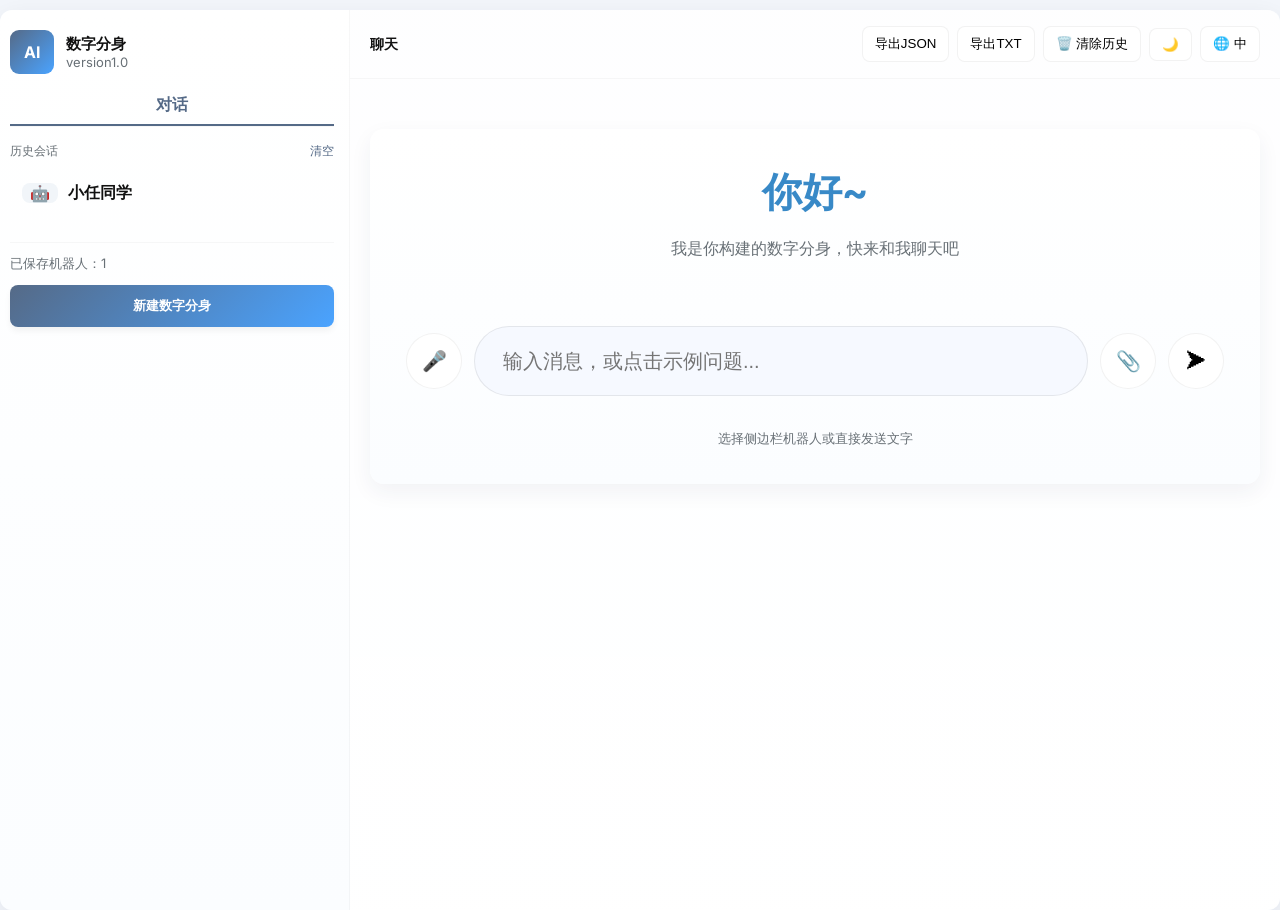
<file: front/index.html>
<!DOCTYPE html>
<html lang="zh-CN">
<head>
  <meta charset="utf-8">
  <meta name="viewport" content="width=device-width,initial-scale=1">
  <title>数字分身</title>
  <link rel="preconnect" href="https://fonts.gstatic.com">
  <link href="https://fonts.googleapis.com/css2?family=Inter:wght@300;400;600;700&amp;display=swap" rel="stylesheet">
  <link rel="stylesheet" href="styles.css">
</head>
<body>
  <div id="app">

    <div class="side-panel" aria-label="侧边栏">
      <div class="brand">
        <div class="logo">AI</div>
        <div>
          <h1>数字分身</h1>
          <div class="muted">version1.0</div>
        </div>
      </div>
      
      <!-- 侧边栏标签页 -->
      <div class="sidebar-tabs">
        <div class="sidebar-tab active" data-tab="chat">对话</div>
      </div>
      
      <!-- 侧边栏内容区 -->
      <div class="sidebar-content">
        <!-- 历史会话区域 -->
        <div class="history-section">
          <div class="section-header">
            <div class="section-title">历史会话</div>
            <div class="section-action">清空</div>
          </div>
          
          <div class="bots" id="botsList" role="list">
            <!-- JS will render bots here -->
          </div>
        </div>
        

        
        <div class="side-footer">已保存机器人：<span id="botCount">4</span></div>
        <button id="newChatBtn" class="btn" style="margin-top: 12px; width: 100%; background: linear-gradient(135deg, var(--accent), #4aa3ff); color: white; border: none; padding: 12px 0; border-radius: 8px; font-weight: 600; cursor: pointer; transition: all 0.2s ease; box-shadow: 0 4px 6px rgba(0, 0, 0, 0.05);" onmouseover="this.style.transform='translateY(-2px)'; this.style.boxShadow='0 6px 12px rgba(0, 0, 0, 0.1)'" onmouseout="this.style.transform='translateY(0)'; this.style.boxShadow='0 4px 6px rgba(0, 0, 0, 0.05)'" title="创建新的数字分身"> 新建数字分身</button>
      </div>
    </div>

    <div class="main">
      <div class="topbar">
        <div class="title">聊天</div>
        <div class="controls">
          <button id="exportJsonBtn" class="btn" title="导出 JSON">导出JSON</button>
          <button id="exportTxtBtn" class="btn" title="导出 TXT">导出TXT</button>
          <button id="clearHistoryBtn" class="btn" title="清除历史消息">🗑️ 清除历史</button>
          <button id="themeToggle" class="btn" title="切换主题">🌙</button>
          <button id="langToggle" class="btn" title="语音识别语言">🌐 中</button>
        </div>
      </div>

      <div class="chat-area">
        <div class="content-scroll" id="contentScroll">

          <!-- Welcome view (centered) -->
          <div class="welcome" id="welcomeCard">
            <h2 style="font-size: 40px; font-style: 仿宋; color: rgb(56, 137, 199); font-weight: bold;">你好~ </h2>
            <p>我是你构建的数字分身，快来和我聊天吧</p>

            <div class="suggestions" id="suggestions">
              <!-- JS 插入示例按钮 -->
            </div>

            <div class="center-input">
              <button id="centerMic" class="icon-btn" title="语音输入（点击开始/停止）">🎤</button>

              <input id="centerInput" class="input" placeholder="输入消息，或点击示例问题...">

              <label class="icon-btn" title="上传文件">
                📎
                <input class="file-input" id="centerFile" type="file">
              </label>

              <button id="centerSend" class="icon-btn" title="发送">➤</button>
            </div>

            <div class="muted" style="font-size:13px;margin-top:16px">选择侧边栏机器人或直接发送文字</div>
          </div>

          <!-- Chat messages (hidden initially) -->
          <div class="messages-wrap hidden" id="chatView" aria-live="polite">
            <div class="messages" id="messages"></div>
            <div class="muted" style="text-align:center;padding:8px 0;font-size:13px">聊天中 · 会话保存在本地（刷新页面会保留会话）</div>
          </div>

        </div>

        <!-- Bottom input dock (visible when chatting) -->
        <div class="input-dock hidden" id="inputDock">
          <div class="box">
            <button id="dockMic" class="icon-btn" title="语音输入（点击开始/停止）">🎤</button>
            <input type="text" id="dockInput" class="input" placeholder="输入消息并回车发送..." autocomplete="off">
            <label class="icon-btn" title="上传文件">📎<input class="file-input" id="dockFile" type="file"></label>
            <button id="dockSend" class="icon-btn">➤</button>
          </div>
        </div>

      </div>
    </div>
  </div>

  <script src="script.js"></script>
</body>
</html>
</file>
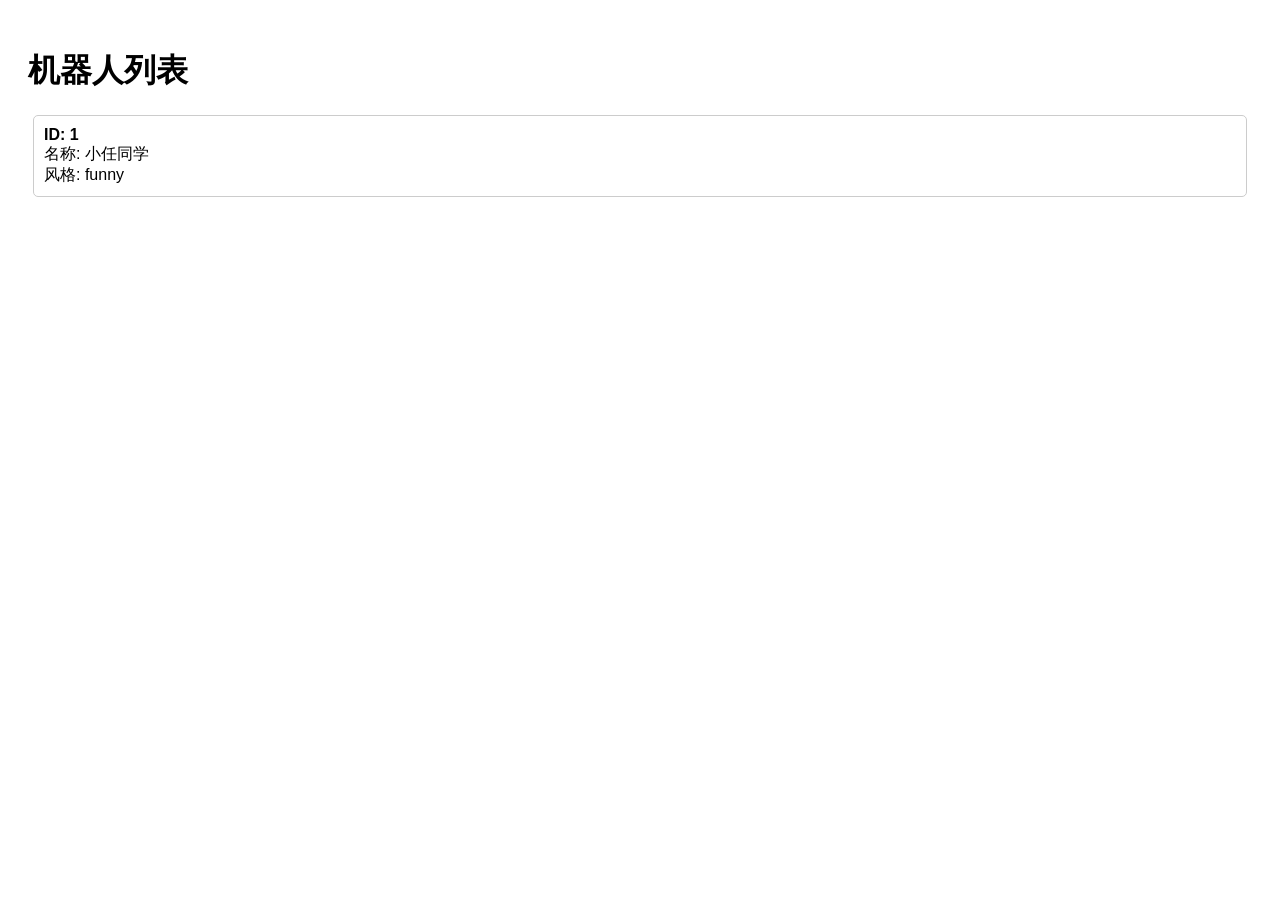
<file: front/test.html>
<!DOCTYPE html>
<html lang="zh-CN">
<head>
  <meta charset="utf-8">
  <title>测试机器人列表</title>
  <style>
    body { font-family: Arial, sans-serif; padding: 20px; }
    .bot { padding: 10px; margin: 5px; border: 1px solid #ccc; border-radius: 5px; }
  </style>
</head>
<body>
  <h1>机器人列表</h1>
  <div id="botList"></div>
  
  <script>
    // 测试代码 - 模拟script.js中的数据
    const defaultBots = [
      { id: 1, name: '小任同学', style: 'funny' },
    ];
    
    // 显示机器人列表
    const botListEl = document.getElementById('botList');
    defaultBots.forEach(bot => {
      const botEl = document.createElement('div');
      botEl.className = 'bot';
      botEl.innerHTML = `
        <strong>ID: ${bot.id}</strong><br>
        名称: ${bot.name}<br>
        风格: ${bot.style}
      `;
      botListEl.appendChild(botEl);
    });
    
    console.log('机器人总数:', defaultBots.length);
    console.log('机器人列表:', defaultBots);
  </script>
</body>
</html>
</file>
<file: front/styles.css>
:root{
  --bg:#f3f6fb;
  --card:#fff;
  --muted:#687076;
  --accent:#556a87;
  --glass: rgba(255,255,255,0.6);
  --text:#111;
}
html.dark{--bg:#1e293b;--card:#334155;--muted:#a0aec0;--accent:#60a5fa;--glass: rgba(255,255,255,0.05);--text:#f8fafc}
*{box-sizing:border-box}
html,body{height:100%;margin:0;font-family:Inter, system-ui, -apple-system, "Segoe UI", Roboto, "Helvetica Neue", Arial; background:var(--bg); color:var(--text)}

/* App container */
#app{height:100vh;max-width:1600px;margin:10px auto;border-radius:12px;overflow:hidden;display:flex;box-shadow:0 8px 30px rgba(20,30,50,0.08)}

/* Sidebar */
.side-panel{width:350px;padding:20px 15px 20px 10px;background:linear-gradient(180deg,var(--card), #fbfdff);border-right:1px solid rgba(0,0,0,0.03);display:flex;flex-direction:column}
html.dark .side-panel{background:linear-gradient(180deg,var(--card), #07101a);border-right:1px solid rgba(255,255,255,0.03)}
.brand{display:flex;align-items:center;gap:12px;margin-bottom:12px}
.brand .logo{width:44px;height:44px;border-radius:9px;background:linear-gradient(135deg,var(--accent),#4aa3ff);display:flex;align-items:center;justify-content:center;color:white;font-weight:700}
.brand h1{font-size:15px;margin:0}

/* 侧边栏标签页 */
.sidebar-tabs {display: flex; margin-bottom: 16px; border-bottom: 1px solid rgba(0,0,0,0.03);}
.sidebar-tab {flex: 1; padding: 8px 0; text-align: center; cursor: pointer; font-size: 16px; color: var(--muted); border-bottom: 2px solid transparent;}
.sidebar-tab.active {color: var(--accent); border-bottom-color: var(--accent); font-weight: 600;}

/* 侧边栏内容区 */
.sidebar-content {flex: 1; display: flex; flex-direction: column;}

/* 历史会话区域 */
.history-section {margin-bottom: 20px;}
.section-header {display: flex; justify-content: space-between; align-items: center; margin-bottom: 12px;}
.section-title {font-size: 12px; text-transform: uppercase; color: var(--muted); font-weight: 500;}
.section-action {font-size: 12px; color: var(--accent); cursor: pointer;}

.side-panel .bots{margin-top:8px;flex:1;overflow:auto;padding-right:6px}
.bot-item{padding:10px 12px;border-radius:8px;margin-bottom:8px;cursor:pointer;display:flex;align-items:center;gap:10px}
.bot-item .avatar{width:36px;height:36;border-radius:8px;background:#f1f5f9;display:flex;align-items:center;justify-content:center}
html.dark .bot-item .avatar{background:#071623}
.bot-item:hover{background:#f6f8fb}
.bot-item.active{background:linear-gradient(90deg,#e8f3ff,#f8fbff);color:var(--accent);font-weight:600}

.side-footer{padding-top:12px;border-top:1px solid rgba(0,0,0,0.03);font-size:13px;color:var(--muted)}

/* Main area */
.main {flex:1;display:flex;flex-direction:column;background:linear-gradient(180deg, rgba(255,255,255,0.9), rgba(255,255,255,0.98));}
html.dark .main{background:linear-gradient(180deg, rgba(15,23,36,0.9), rgba(10,14,20,0.98));}

/* Header */
.topbar{display:flex;align-items:center;justify-content:space-between;padding:16px 20px;border-bottom:1px solid rgba(0,0,0,0.03)}
html.dark .topbar{border-bottom:1px solid rgba(255,255,255,0.03)}
.topbar .title{font-weight:600;font-size:14px}
.topbar .controls{display:flex;align-items:center;gap:8px}
.btn{background:var(--card);border:1px solid rgba(0,0,0,0.05);padding:8px 12px;border-radius:8px;cursor:pointer}
html.dark .btn{background:#071018;border:1px solid rgba(255,255,255,0.03);color:white}

/* Chat area */
.chat-area{flex:1;display:flex;flex-direction:column;overflow:hidden}

/* Content area keeps either welcome centered view OR chat view */
.content-scroll{flex:1;overflow:auto;padding:10px 20px;display:flex;align-items:flex-start;justify-content:center}

/* Welcome centered card */
.welcome{margin-top: 40px; /* 上移一点 */ max-width:950px;width:100%;display:flex;flex-direction:column;align-items:center;gap:18px;padding:36px;border-radius:14px;background:linear-gradient(180deg,var(--card),#fbfdff);box-shadow:0 8px 22px rgba(30,50,80,0.06)}
html.dark .welcome{box-shadow:none}
.welcome h2{margin:0;font-size:22px}
.welcome p{margin:0;color:var(--muted)}

.suggestions{display:flex;gap:10px;flex-wrap:wrap;justify-content:center}
.suggestions button{padding:10px 14px;border-radius:999px;border:1px solid rgba(0,0,0,0.05);background:var(--card);cursor:pointer}
html.dark .suggestions button{border-color:rgba(255,255,255,0.03)}

/* Centered input zone (visible on welcome)  */
.center-input {
display: flex;
align-items: center;
gap: 12px;
width: 100%;
max-width: 1000px; /* 增大最大宽度 */
margin-top: 30px; /* 更明显的间距 */
}

.input {
flex: 1;
padding: 24px 28px;   /* 内边距增大 */
border-radius: 999px;
border: 1px solid rgba(0,0,0,0.08);
background: #f6f9ff;
font-size: 20px;      /* 字体放大 */
height: 70px;          /* 输入框更高 */
}

html.dark .input {
background: #071426;
border-color: rgba(255,255,255,0.05);
color: var(--text);
}

.icon-btn {
width: 56px;           /* 按钮更大 */
height: 56px;
border-radius: 50%;
display: inline-flex;
align-items: center;
justify-content: center;
border: 1px solid rgba(0,0,0,0.05);
background: var(--card);
cursor: pointer;
font-size: 20px;       /* 图标更大 */
transition: all 0.2s ease;
}

.icon-btn:hover {
transform: scale(1.05);
box-shadow: 0 6px 16px rgba(0,0,0,0.12);
}

html.dark .icon-btn {
background: #071426;
border-color: rgba(255,255,255,0.05);
color: var(--text);
}

/* recording animation */
.recording{background:linear-gradient(90deg,#ff4d4f,#ff7a45);color:white;box-shadow:0 6px 18px rgba(255,90,90,0.18);transform:scale(1.02)}

/* Chat messages container (when chatting) */
.messages-wrap{flex:1;display:flex;flex-direction:column;align-items:stretch;gap:8px}
.messages{padding:18px 24px;max-width:950px;margin:0 auto;width:100%;display:flex;flex-direction:column;gap:8px}
.msg{display:flex;align-items:flex-start;gap:10px}
.msg.user{justify-content:flex-end}
.msg.bot .avatar{width:36px;height:36px;border-radius:8px;background:#f1f5f9;display:flex;align-items:center;justify-content:center;margin-top:2px}
html.dark .msg.bot .avatar{background:#071623}
.bubble{padding:12px 16px;border-radius:14px;max-width:72%;line-height:1.45}
.msg.user .bubble{background:var(--accent);color:white;border-bottom-right-radius:4px}
.msg.bot .bubble{background:#f3f5f7;color:#111;border-bottom-left-radius:4px}
html.dark .msg.bot .bubble{background:#0b1320;color:var(--text)}

/* 文件消息样式 */
.file-message {
  display: flex;
  flex-direction: column;
  gap: 8px;
}

.file-info {
  display: flex;
  align-items: center;
  gap: 10px;
  padding: 12px 14px;
  border-radius: 10px;
  background-color: rgba(255, 255, 255, 0.8);
  box-shadow: 0 2px 8px rgba(0, 0, 0, 0.08);
  transition: all 0.2s ease;
}

.file-info:hover {
  box-shadow: 0 4px 12px rgba(0, 0, 0, 0.12);
  transform: translateY(-1px);
}

html.dark .file-info {
  background-color: rgba(30, 41, 59, 0.8);
  box-shadow: 0 2px 8px rgba(0, 0, 0, 0.3);
}

html.dark .file-info:hover {
  box-shadow: 0 4px 12px rgba(0, 0, 0, 0.4);
}

.file-icon {
  font-size: 22px;
  width: 40px;
  height: 40px;
  display: flex;
  align-items: center;
  justify-content: center;
  border-radius: 8px;
  background-color: rgba(0, 0, 0, 0.05);
}

html.dark .file-icon {
  background-color: rgba(255, 255, 255, 0.05);
}

.file-details {
  flex: 1;
}

.file-name {
  font-weight: 600;
  margin-bottom: 3px;
  display: flex;
  align-items: center;
  gap: 6px;
}

.file-name::after {
  content: "";
  flex: 1;
  height: 1px;
  background-color: rgba(0, 0, 0, 0.1);
  margin-left: 8px;
}

html.dark .file-name::after {
  background-color: rgba(255, 255, 255, 0.1);
}

.file-meta {
  font-size: 12px;
  color: var(--muted);
  display: flex;
  align-items: center;
  gap: 10px;
}

.file-meta span {
  display: flex;
  align-items: center;
  gap: 3px;
}

.file-preview {
  margin-top: 6px;
  border-radius: 8px;
  overflow: hidden;
  box-shadow: 0 2px 6px rgba(0, 0, 0, 0.06);
}

.preview-image {
  max-width: 100%;
  max-height: 300px;
  object-fit: contain;
  border-radius: 8px;
  background-color: rgba(0, 0, 0, 0.02);
}

html.dark .preview-image {
  background-color: rgba(0, 0, 0, 0.1);
}

.preview-text {
  max-height: 200px;
  overflow-y: auto;
  padding: 12px;
  background-color: rgba(255, 255, 255, 0.9);
  border-radius: 8px;
  font-size: 13px;
  white-space: pre-wrap;
  word-wrap: break-word;
  box-shadow: 0 1px 4px rgba(0, 0, 0, 0.05);
}

html.dark .preview-text {
  background-color: rgba(30, 41, 59, 0.9);
  box-shadow: 0 1px 4px rgba(0, 0, 0, 0.2);
}

/* 文件下载按钮 */
.file-action {
  margin-top: 8px;
  display: flex;
  justify-content: flex-end;
}

.file-download {
  display: inline-flex;
  align-items: center;
  gap: 6px;
  padding: 6px 12px;
  border-radius: 6px;
  background-color: var(--accent);
  color: white;
  font-size: 12px;
  font-weight: 500;
  cursor: pointer;
  transition: all 0.2s ease;
  border: none;
}

.file-download:hover {
  background-color: #4a89dc;
  transform: translateY(-1px);
}

html.dark .file-download {
  background-color: #4a89dc;
}

html.dark .file-download:hover {
  background-color: #3a79cc;
}

/* Input dock at bottom when chatting - 上移输入框 */
.input-dock{padding:16px 20px; /* 增加左右内边距 */ border-top:1px solid rgba(0,0,0,0.04);display:flex;align-items:center;gap:10px;justify-content:center;margin-bottom: 10px; /* 上移 */}
html.dark .input-dock{border-top:1px solid rgba(255,255,255,0.03)}
.input-dock .box{width:100%;max-width:820px;display:flex;gap:10px}
.input-dock .input{flex:1}
.file-input{display:none}

/* Small helpers */
.muted{color:var(--muted);font-size:13px}
.hidden{display:none}

/* responsive */
@media(max-width:1200px){
  #app{max-width:100%;margin:5px}
}

@media(max-width:900px){
  .side-panel{display:none}
  #app{margin:0;border-radius:0}
  .welcome{margin-top: 30px;max-width:95%}
  .messages{max-width:95%}
}
</file>
